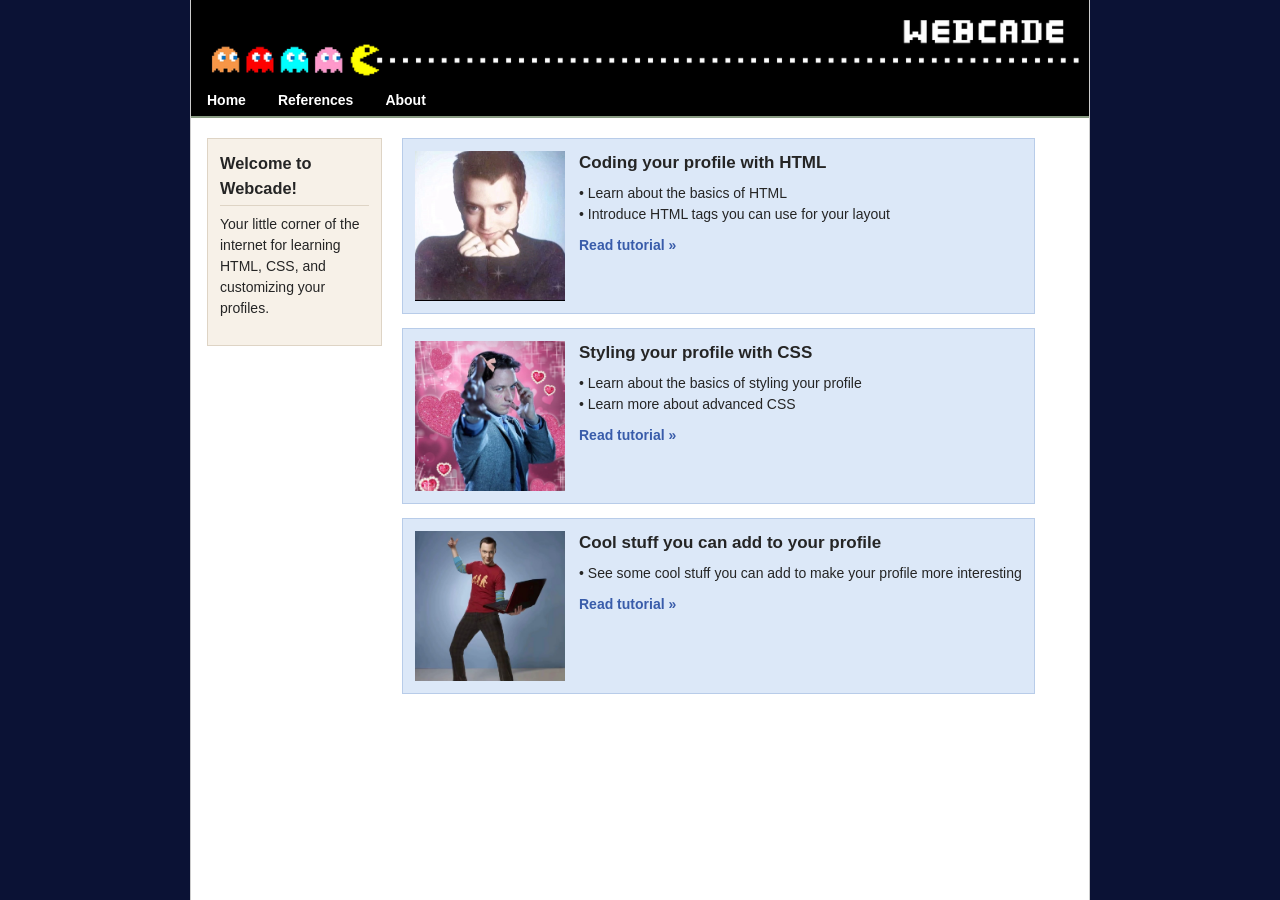
<file: index.html>
<!DOCTYPE html>
<html lang="en">

<head>
    <meta charset="UTF-8">
    <meta name="viewport" content="width=device-width, initial-scale=1.0">
    <title>Webcade</title>

    <link rel="stylesheet" href="./css/home.css">
    <link rel="stylesheet" href="./css/global.css">
</head>

<body>
    <div class="main-container">

        <!-- Website Banner -->
        <div class="header">
            <img src="./assets/main-header.png">
        </div>

        <!-- Main Navigation -->
        <div class="nav-bar">
            <ul class="links">
                <li><a href="index.html">Home</a></li>
                <li><a href="references.html">References</a></li>
                <li><a href="about.html">About</a></li>
            </ul>
        </div>

        <!-- Page content -->
        <div class="content-layout">
            <aside class="sidebar">
                <h3>Welcome to Webcade!</h3>
                <p>Your little corner of the internet for learning
                    HTML, CSS, and customizing your profiles.
                </p>
            </aside>

            <!-- Main Blog Listings -->
            <section class="blog-list">

                <artcle class="blog-card" id="html-blog">
                    <img src="./assets/elijah.jpg" alt="HTML thumbail">
                    <div class="blog-info">
                        <h2>Coding your profile with HTML</h2>
                        <p>
                            • Learn about the basics of HTML <br>
                            • Introduce HTML tags you can use for your layout <br>
                        </p>
                        <a href="./blogs/html/getting-started.html">
                            Read tutorial &raquo;
                        </a>
                    </div>
                </artcle>

                <artcle class="blog-card" id="css-blog">
                    <img src="./assets/charles.jpg" alt="CSS thumbail">
                    <div class="blog-info">
                        <h2>Styling your profile with CSS</h2>
                        <p>
                            • Learn about the basics of styling your profile <br>
                            • Learn more about advanced CSS <br>
                        </p>
                        <a href="./blogs/css/css-basics.html">
                            Read tutorial &raquo;
                        </a>
                    </div>
                </artcle>

                <artcle class="blog-card" id="html-blog">
                    <img src="./assets/sheldon.jpg" alt="Profile customization thumbail">
                    <div class="blog-info">
                        <h2>Cool stuff you can add to your profile</h2>
                        <p>
                            • See some cool stuff you can add to make your profile more interesting <br>
                        </p>
                        <a href="./blogs/profile-customization/custom.html">
                            Read tutorial &raquo;
                        </a>
                    </div>
                </artcle>
            </section>
        </div>
</body>
</html>
</file>
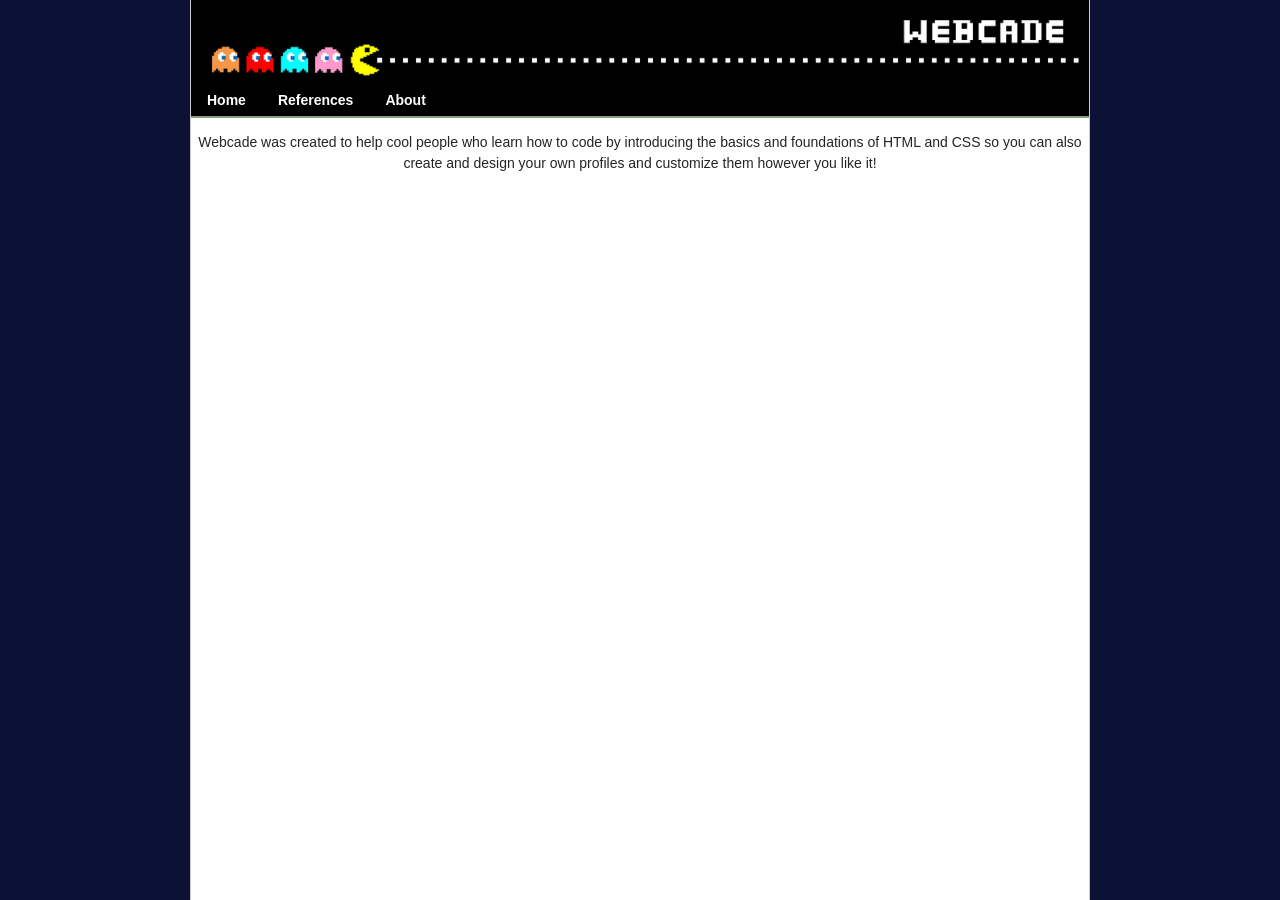
<file: about.html>
<!DOCTYPE html>
<html lang="en">

<head>
    <meta charset="UTF-8">
    <meta name="viewport" content="width=device-width, initial-scale=1.0">
    <title>Webcade | About</title>

    <link rel="stylesheet" href="./css/home.css">
    <link rel="stylesheet" href="./css/global.css">
</head>

<body>
    <div class="main-container">

        <!-- Website Banner -->
        <div class="header">
            <img src="./assets/main-header.png">
        </div>

        <!-- Main Navigation -->
        <div class="nav-bar">
            <ul class="links">
                <li><a href="index.html">Home</a></li>
                <li><a href="references.html">References</a></li>
                <li><a href="about.html">About</a></li>
            </ul>
        </div>

        <!-- Main Content -->
        <div class="about-page">

        <center>
            <p> Webcade was created to help cool people who learn how to code by introducing
                the basics and foundations of HTML and CSS so you can also create and design
                your own profiles and customize them however you like it!
            </p>
        </center>
        </div>
</body>
</html>
</file>
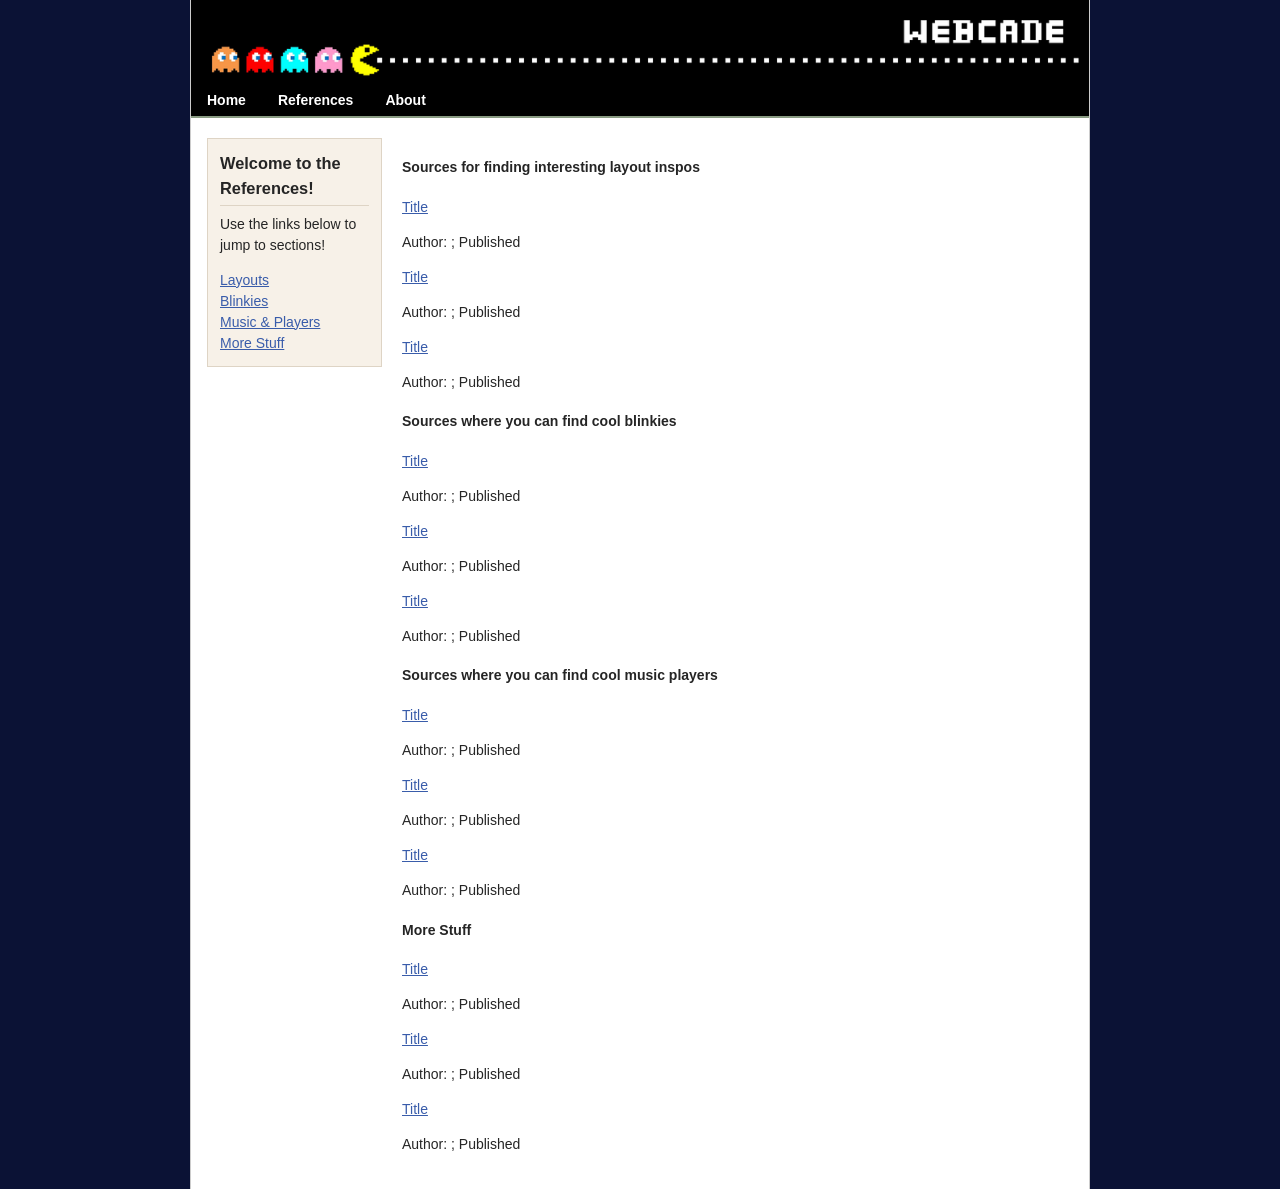
<file: references.html>
<!DOCTYPE html>
<html lang="en">

<head>
    <meta charset="UTF-8">
    <meta name="viewport" content="width=device-width, initial-scale=1.0">
    <title>Webcade</title>

    <link rel="stylesheet" href="./css/home.css">
    <link rel="stylesheet" href="./css/global.css">
</head>

<body>
    <div class="main-container">

        <!-- Website Banner -->
        <div class="header">
            <img src="./assets/main-header.png">
        </div>

        <!-- Main Navigation -->
        <div class="nav-bar">
            <ul class="links">
                <li><a href="index.html">Home</a></li>
                <li><a href="references.html">References</a></li>
                <li><a href="about.html">About</a></li>
            </ul>
        </div>

        <!-- Page content -->
        <div class="content-layout">
            <aside class="sidebar">
                <h3>Welcome to the References!</h3>
                <p>Use the links below to jump to sections!</p>
                <a href="#layouts">Layouts</a><br>
                <a href="#blinkies">Blinkies</a><br>
                <a href="#music&players">Music & Players</a><br>
                <a href="#stuff">More Stuff</a><br>
            </aside>

            <!-- Main Content -->
            <section class="references-content">
                <h4 id="layouts">Sources for finding interesting layout inspos</h4>
                    <a href="link" target="_blank" rel="noopener noreferrer">Title</a><p>Author: ; Published</p>
                    <a href="link" target="_blank" rel="noopener noreferrer">Title</a><p>Author: ; Published</p>
                    <a href="link" target="_blank" rel="noopener noreferrer">Title</a><p>Author: ; Published</p>

                <h4 id="blinkies">Sources where you can find cool blinkies</h4>
                    <a href="link" target="_blank" rel="noopener noreferrer">Title</a><p>Author: ; Published</p>
                    <a href="link" target="_blank" rel="noopener noreferrer">Title</a><p>Author: ; Published</p>
                    <a href="link" target="_blank" rel="noopener noreferrer">Title</a><p>Author: ; Published</p>

                <h4 id="music&players">Sources where you can find cool music players</h4>
                    <a href="link" target="_blank" rel="noopener noreferrer">Title</a><p>Author: ; Published</p>
                    <a href="link" target="_blank" rel="noopener noreferrer">Title</a><p>Author: ; Published</p>
                    <a href="link" target="_blank" rel="noopener noreferrer">Title</a><p>Author: ; Published</p>

                <h4 id="stuff">More Stuff</h4>
                    <a href="link" target="_blank" rel="noopener noreferrer">Title</a><p>Author: ; Published</p>
                    <a href="link" target="_blank" rel="noopener noreferrer">Title</a><p>Author: ; Published</p>
                    <a href="link" target="_blank" rel="noopener noreferrer">Title</a><p>Author: ; Published</p>
            </section>
        </div>
</body>
</html>
</file>
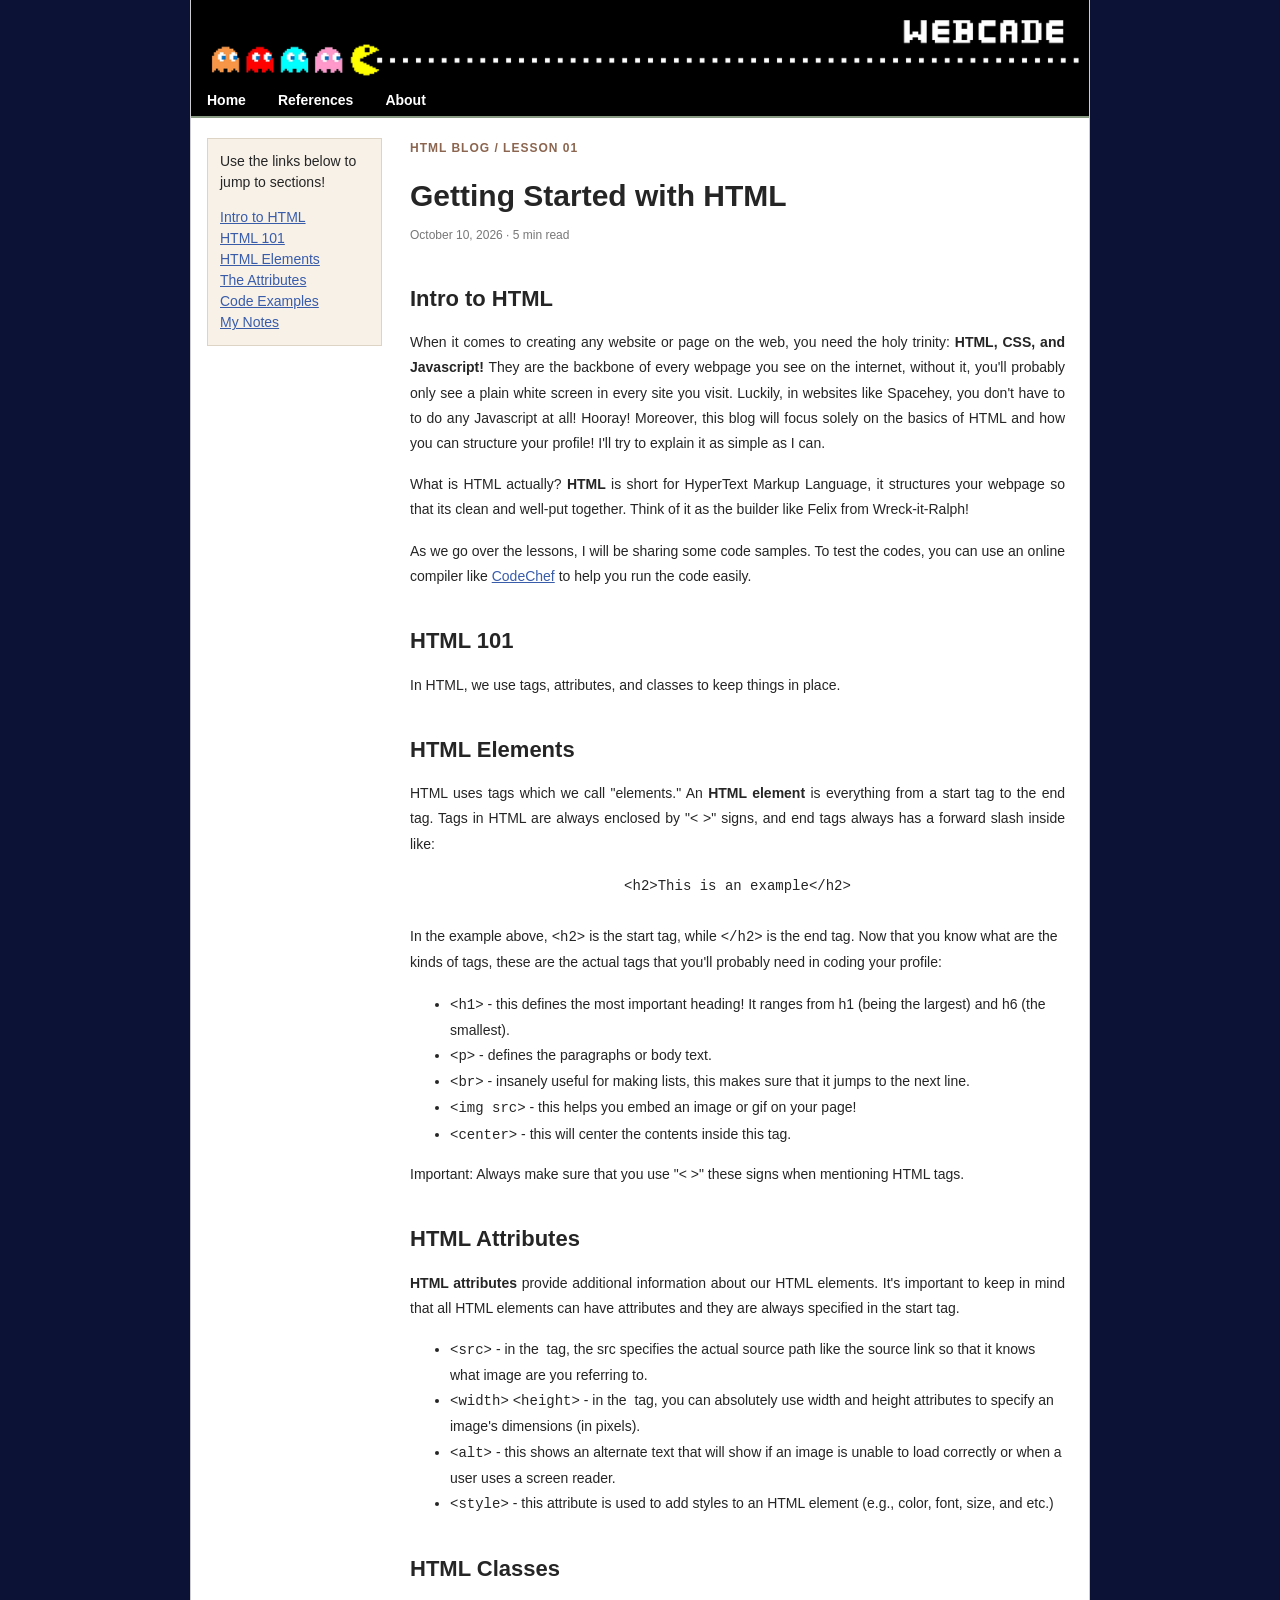
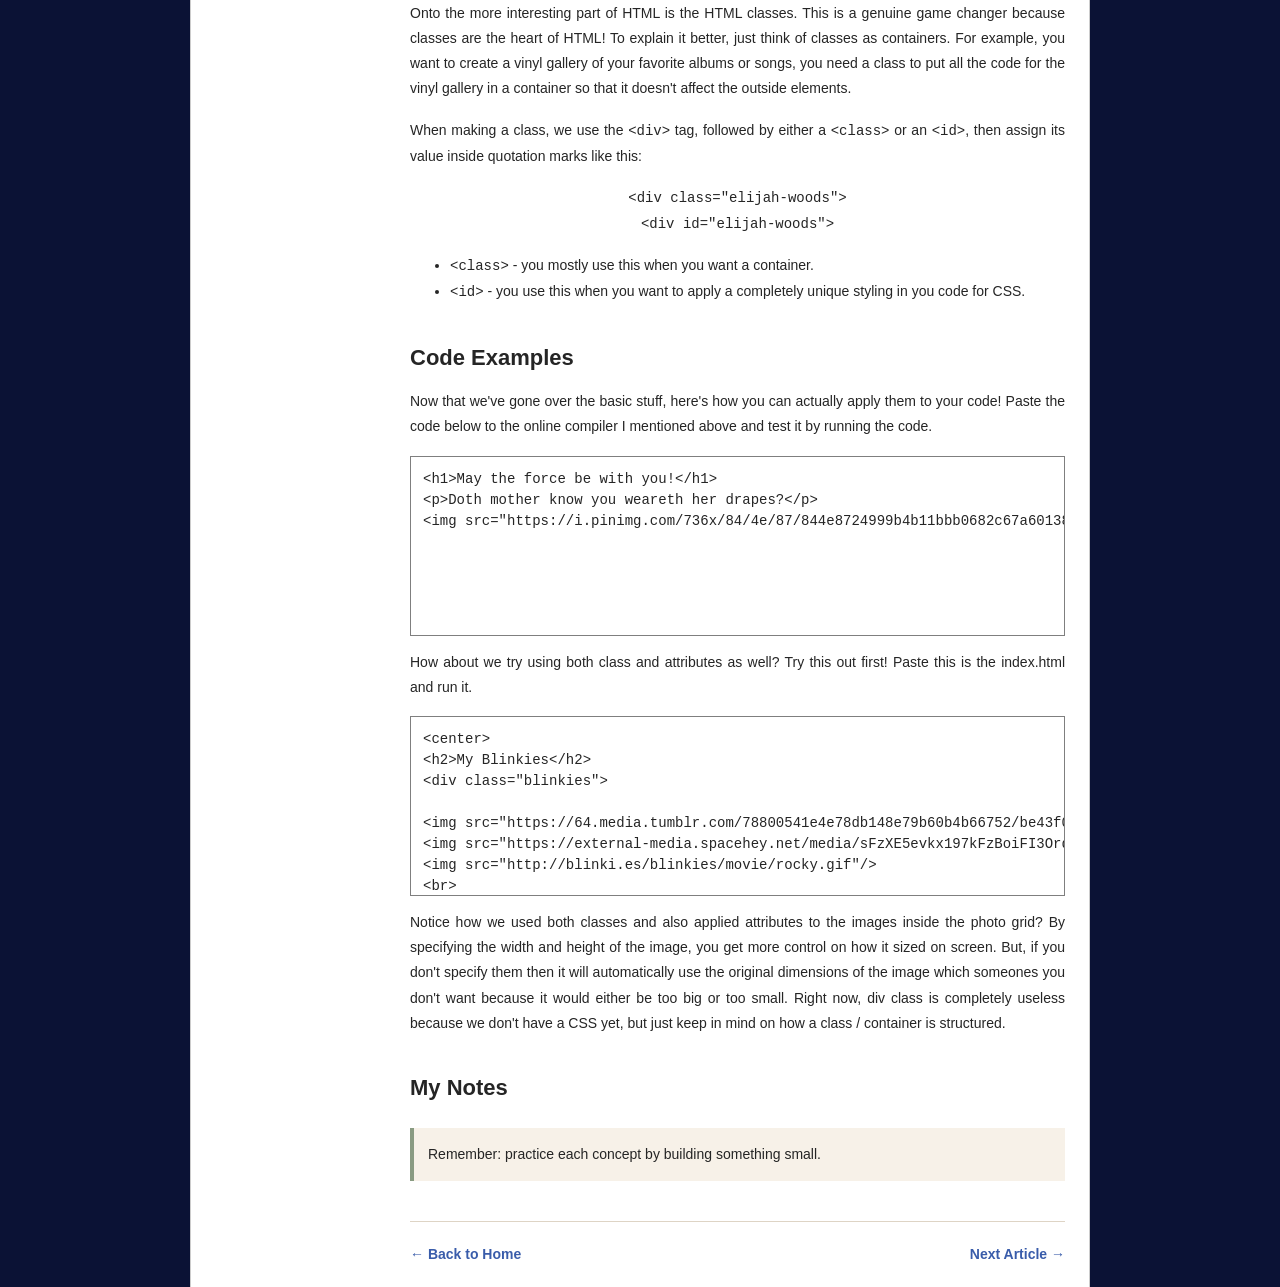
<file: blogs/html/getting-started.html>
<!DOCTYPE html>
<html lang="en">

<head>
    <meta charset="UTF-8">
    <meta name="viewport" content="width=device-width, initial-scale=1.0">
    <title>Webcade | HTML</title>

    <link rel="stylesheet" href="../../css/home.css">
    <link rel="stylesheet" href="../../css/global.css">
    <link rel="stylesheet" href="../../css/articles.css">
</head>

<body>
    <div class="main-container">

        <!-- Website Banner -->
        <div class="header">
            <img src="../../assets/main-header.png">
        </div>

        <!-- Main Navigation -->
        <div class="nav-bar">
            <ul class="links">
                <li><a href="../../index.html">Home</a></li>
                <li><a href="../../references.html">References</a></li>
                <li><a href="../../about.html">About</a></li>
            </ul>
        </div>

        <!-- Page content -->
        <div class="content-layout">
            <aside class="sidebar">
                <p>Use the links below to jump to sections!</p>
                <a href="#intro">Intro to HTML</a><br>
                <a href="#basics">HTML 101</a><br>
                <a href="#tags">HTML Elements</a><br>
                <a href="#attributes">The Attributes</a><br>
                <a href="#examples">Code Examples</a><br>
                <a href="#notes">My Notes</a><br>
            </aside>

            <!-- Main Content -->

            <!-- Main article -->
            <article class="article">

                <header class="article-header">
                    <p class="article-category">HTML Blog / Lesson 01</p>

                    <h1 class="article-title">
                        Getting Started with HTML
                    </h1>

                    <p class="article-meta">
                        October 10, 2026 · 5 min read
                    </p>
                </header>

                <section id="introduction">
                    <h2>Intro to HTML</h2>

                    <p>
                        When it comes to creating any website or page on the web, you need the holy trinity: <b>HTML,
                        CSS, and Javascript!</b> They are the backbone of every webpage you see on the internet, without it, you'll probably only
                        see a plain white screen in every site you visit. Luckily, in websites like Spacehey, you don't have to to do any 
                        Javascript at all! Hooray! Moreover, this blog will focus solely on the basics of HTML and how you can structure your profile! I'll
                        try to explain it as simple as I can.
                    </p>

                    <p>
                        What is HTML actually? <b>HTML</b> is short for HyperText Markup Language, it structures your webpage so that its clean and
                        well-put together. Think of it as the builder like Felix from Wreck-it-Ralph!
                    </p>

                    <p>
                    <p>As we go over the lessons, I will be sharing some code samples. To test the codes, you can use an
                        online compiler like <a href="https://www.codechef.com/html-online-compiler"
                            target="_blank">CodeChef</a> to help you run the code easily.</p>
                    </p>
                </section>

                <section id="basics">
                    <h2>HTML 101</h2>

                    <p>
                        In HTML, we use tags, attributes, and classes to keep things in place.
                    </p>
                </section>

                <section id="tags">
                    <h2>HTML Elements</h2>

                    <p>
                        HTML uses tags which we call "elements." An <b>HTML element</b> is everything from a start tag to the end
                        tag. Tags in HTML are always enclosed by "< >" signs, and end tags always has a forward slash inside like:
                        <center><code>&lt;h2&gt;This is an example&lt;/h2&gt;</code></center> <br>

                        In the example above, <code>&lt;h2&gt;</code> is the start tag, while <code>&lt;/h2&gt;</code> is the end tag.
                        Now that you know what are the kinds of tags, these are the actual tags that you'll probably need in coding your profile:
                    </p>
                    <ul>
                        <li> <code>&lt;h1&gt;</code> - this defines the most important heading! It ranges from h1 (being
                            the largest) and h6 (the smallest).</li>
                        <li> <code>&lt;p&gt;</code> - defines the paragraphs or body text.</li>
                        <li> <code>&lt;br&gt;</code> - insanely useful for making lists, this makes sure that it jumps
                            to the next line.</li>
                        <li><code>&lt;img src&gt;</code> - this helps you embed an image or gif on your page!</li>
                        <li><code>&lt;center&gt;</code> - this will center the contents inside this tag.</li>
                    </ul>

                    <p>Important: Always make sure that you use "< >" these signs when mentioning HTML tags.</p>
                </section>

                <section id="attributes">
                    <h2>HTML Attributes</h2>

                    <p>
                        <b>HTML attributes</b> provide additional information about our HTML elements. It's important to keep
                        in mind that all HTML elements can have attributes and they are always specified in the start tag.
                    </p>

                    <ul>
                        <li> <code>&lt;src&gt;</code> - in the <img> tag, the src specifies the actual source path like
                            the source link so that it knows what image are you referring to.</li>
                        <li> <code>&lt;width&gt;</code> <code>&lt;height&gt;</code> - in the <img> tag, you can
                            absolutely use width and height attributes to specify an image's dimensions (in pixels).
                        </li>
                        <li> <code>&lt;alt&gt;</code> - this shows an alternate text that will show if an image is
                            unable to load correctly or when a user uses a screen reader. </li>
                        <li><code>&lt;style&gt;</code> - this attribute is used to add styles to an HTML element (e.g.,
                            color, font, size, and etc.)</li>
                    </ul>
                </section>

                <section id="classes">
                    <h2>HTML Classes</h2>

                    <p>
                        Onto the more interesting part of HTML is the HTML classes. This is a genuine game changer
                        because classes are the heart of HTML! To explain it
                        better, just think of classes as containers. For example, you want to create a vinyl gallery of
                        your favorite albums or songs, you need a class
                        to put all the code for the vinyl gallery in a container so that it doesn't affect the outside
                        elements.
                    </p>
                    <p>
                        When making a class, we use the <code>&lt;div&gt;</code> tag, followed by either a
                        <code>&lt;class&gt;</code> or an <code>&lt;id&gt;</code>, then
                        assign its value inside quotation marks like this: <br>
                        <center><code>&lt;div class="elijah-woods"&gt;</code></center>
                        <center><code>&lt;div id="elijah-woods"&gt;</code></center>
                    </p>

                    <ul>
                        <li> <code>&lt;class&gt;</code> - you mostly use this when you want a container.</li>
                        <li> <code>&lt;id&gt;</code> - you use this when you want to apply a completely unique styling
                            in you code for CSS.</li>
                    </ul>
                </section>

                <section id="examples">
                    <h2>Code Examples</h2>

                    <p>Now that we've gone over the basic stuff, here's how you can actually apply them to your code!
                        Paste the code below to the online compiler I mentioned above and test it by running the code.
                    </p>
                    <pre><code>&lt;h1&gt;May the force be with you!&lt;/h1&gt;<br>&lt;p&gt;Doth mother know you weareth her drapes?&lt;/p&gt;<br>&lt;img src="https://i.pinimg.com/736x/84/4e/87/844e8724999b4b11bbb0682c67a60138.jpg"&gt;</code></pre>

                    <p>How about we try using both class and attributes as well? Try this out first! Paste this is the index.html and run it.</p>
        
                    <pre><code>&lt;center&gt;
&lt;h2&gt;My Blinkies&lt;/h2&gt;
&lt;div class="blinkies"&gt;

&lt;img src="https://64.media.tumblr.com/78800541e4e78db148e79b60b4b66752/be43f0b793a96886-16/s250x400/da4d0cf307efc890fada8dd01466cf2b5a0d9456.webp"/&gt;
&lt;img src="https://external-media.spacehey.net/media/sFzXE5evkx197kFzBoiFI3OrdeXKMZBvUc-s07_nOz-w=/https://i.ibb.co/Ldk3gLFz/tumblr-f6848f688e5dee815f974ac64a79ce15-eb27c61d-250.gif"/&gt;
&lt;img src="http://blinki.es/blinkies/movie/rocky.gif"/&gt;
&lt;br&gt;
&lt;br&gt;

&lt;h2&gt;My Photo Grid&lt;/h2&gt;
&lt;div class="photo-window"&gt;
    &lt;div class="photo-grid"&gt;
        &lt;img src="https://i.pinimg.com/736x/0c/0e/4c/0c0e4cf79680400c07d5d06b7b6d49da.jpg" width="200" height="200"&gt;
        &lt;img src="https://i.pinimg.com/736x/a1/89/5d/a1895d74ef703d6916d6d73152724814.jpg" width="200" height="200"&gt;
        &lt;img src="https://i.pinimg.com/736x/df/94/03/df9403ebaeb327540ec2afa0fe25d5a9.jpg" width="200" height="200"&gt;
        
        &lt;img src="https://i.pinimg.com/736x/0c/0e/4c/0c0e4cf79680400c07d5d06b7b6d49da.jpg" width="200" height="200"&gt;
        &lt;img src="https://i.pinimg.com/736x/a1/89/5d/a1895d74ef703d6916d6d73152724814.jpg" width="200" height="200"&gt;
        &lt;img src="https://i.pinimg.com/736x/df/94/03/df9403ebaeb327540ec2afa0fe25d5a9.jpg" width="200" height="200"&gt;
        
        &lt;img src="https://i.pinimg.com/736x/0c/0e/4c/0c0e4cf79680400c07d5d06b7b6d49da.jpg" width="200" height="200"&gt;
        &lt;img src="https://i.pinimg.com/736x/a1/89/5d/a1895d74ef703d6916d6d73152724814.jpg" width="200" height="200"&gt;
        &lt;img src="https://i.pinimg.com/736x/df/94/03/df9403ebaeb327540ec2afa0fe25d5a9.jpg" width="200" height="200"&gt;
    &lt;/div&gt;
&lt;/div&gt;
&lt;/center&gt;</code></pre>

                    <p>
                        Notice how we used both classes and also applied attributes to the images inside the photo grid? By specifying the width and height of 
                        the image, you get more control on how it sized on screen. But, if you don't specify them then it will automatically use the original 
                        dimensions of the image which someones you don't want because it would either be too big or too small. Right now, div class is completely 
                        useless because we don't have a CSS yet, but just keep in mind on how a class / container is structured.
                </p>
                <section id="notes">
                    <h2>My Notes</h2>

                    <div class="article-note">
                        <p>
                            Remember: practice each concept by building something small.
                        </p>
                    </div>
                </section>

                <!-- Previous and next article links -->
                <nav class="article-navigation">
                    <a href="../../index.html">
                        ← Back to Home
                    </a>

                    <a href="../../blogs/css/css-basics.html">
                        Next Article →
                    </a>
                </nav>

            </article>
        </div>
</body>

</html>
<!--<pre><code>&lt;h1&gt;Hello, world!&lt;/h1&gt;</code></pre>-->
</file>
<file: css/home.css>
/* Main homepage area */
.home-container {
    flex: 1;
    min-width: 0;
}

.home-container h1 {
    margin: 0 0 5px;
    font-size: 26px;
}

.intro {
    margin-top: 0;
    margin-bottom: 20px;
}

/* Stack the blog cards vertically */
.blog-list {
    display: flex;
    flex-direction: column;
    gap: 14px;
}

/* Individual blog card */
.blog-card {
    display: flex;
    align-items: stretch;
    gap: 14px;
    padding: 12px;
    background-color: #dce8f8;
    border: 1px solid #b8cce9;
}

/* Thumbnail */
.blog-card > img {
    flex: 0 0 150px;
    width: 150px;
    height: 150px;
    object-fit: cover;
}

/* Card text */
.blog-info {
    flex: 1;
    min-width: 0;
}

.blog-info h2 {
    margin: 0 0 8px;
    font-size: 17px;
    line-height: 1.4;
}

.blog-info p {
    margin: 0 0 10px;
}

.blog-info a {
    font-weight: bold;
    text-decoration: none;
}

.blog-info a:hover {
    text-decoration: underline;
}
</file>
<file: css/global.css>
/* Basic reset */
* {
    box-sizing: border-box;
}

body {
    margin: 0;
    font-family: Arial, sans-serif;
    font-size: 14px;
    line-height: 1.5;
    color: #252525;
    background-color: #0B1235;
}

/* Center the entire website */
.main-container {
    width: 100%;
    max-width: 900px;
    min-height: 100vh;
    margin: 0 auto;
    background-color: #ffffff;
    border-left: 1px solid #cccccc;
    border-right: 1px solid #cccccc;
}

.about-page {
    margin: 0 auto;
}

/* Header banner */
.header img {
    display: block;
    width: 100%;
    height: auto;
}

/* Horizontal navigation bar */
.nav-bar {
    background-color: black;
    border-bottom: 2px solid #899b82;
}

.links {
    display: flex;
    flex-wrap: wrap;
    gap: 0;
    list-style: none;
    margin: 0;
    padding: 0;
}

.links a {
    display: block;
    padding: 5px 16px;
    color: white;
    text-decoration: none;
    font-weight: bold;
}

.links a:hover {
    color: yellow;
    text-decoration: underline;
}

/* Sidebar and main content */
.content-layout {
    display: flex;
    align-items: flex-start;
    gap: 20px;
    padding: 20px 16px;
}

/* Left sidebar */
.sidebar {
    flex: 0 0 175px;
    min-width: 0;
    padding: 12px;
    background-color: #f7f1e8;
    border: 1px solid #ded4c5;
}

.sidebar h3 {
    margin: 0 0 8px;
    padding-bottom: 4px;
    border-bottom: 1px solid #ded4c5;
}

.sidebar p {
    margin-top: 0;
}

.sidebar ul {
    padding-left: 18px;
}

.sidebar li {
    margin-bottom: 5px;
}

/* General links */
a {
    color: #395caa;
}

a:hover {
    color: #8b654f;
}

/* Footer */
.footer {
    padding: 14px;
    text-align: center;
    background-color: #f7f1e8;
    border-top: 1px solid #ded4c5;
}

.footer p {
    margin: 0;
}

/* Responsive layout for phones */
@media (max-width: 600px) {
    .content-layout {
        flex-direction: column;
    }

    .sidebar {
        flex-basis: auto;
        width: 100%;
    }

    .home-container {
        width: 100%;
    }

    .blog-card {
        flex-direction: column;
    }

    .blog-card > img {
        width: 100%;
        height: 180px;
    }
}
</file>
<file: css/articles.css>
/* =========================
   ARTICLE LAYOUT
========================= */

.article {
    flex: 1;
    min-width: 0;
    padding: 0 8px;
    line-height: 1.8;
    overflow-wrap: break-word;
}

.article-header {
    margin-bottom: 24px;
    /* border-bottom removed for minimalist look */
}

.article-category {
    margin: 0 0 8px;
    color: #8b654f;
    font-size: 12px;
    font-weight: bold;
    text-transform: uppercase;
    letter-spacing: 1px;
}

.article-title {
    margin: 0 0 10px;
    color: #252525;
    font-size: 30px;
    line-height: 1.3;
}

.article-meta {
    margin: 0;
    color: #777;
    font-size: 12px;
}

/* =========================
   ARTICLE TEXT
========================= */

.article h2 {
    margin: 32px 0 12px;
    color: #252525;
    font-size: 22px;
    scroll-margin-top: 20px;
}

.article h3 {
    margin: 24px 0 8px;
    color: #493a32;
    font-size: 17px;
}

.article p {
    margin: 0 0 16px;
    text-align: justify;
}

.article a {
    color: #395caa;
}

.article a:hover {
    color: #8b654f;
}

.article section {
    scroll-margin-top: 20px;
}

/* =========================
   CODE BLOCKS
========================= */

.article pre {
    max-width: 100%;
    height: 180px;
    padding: 12px;
    overflow: auto;
    background-color: #ffffff;
    color: #252525;
    border: 1px solid #7f7f7f;
    border-radius: 0;
    font-size: 14px;
    line-height: 1.5;
}

.article code {
    font-family: Consolas, "Courier New", monospace;
}

/* =========================
   NOTES
========================= */

.article-note {
    margin: 20px 0;
    padding: 14px;
    background-color: #f7f1e8;
    border-left: 4px solid #899b82;
}

.article-note p:last-child {
    margin-bottom: 0;
}

/* =========================
   PREVIOUS / NEXT LINKS
========================= */

.article-navigation {
    display: flex;
    justify-content: space-between;
    gap: 16px;
    margin-top: 40px;
    padding-top: 20px;
    border-top: 1px solid #ded4c5; /* Kept the bottom navigation border for separation, but you can remove this too if you want it entirely line-free! */
}

.article-navigation a {
    text-decoration: none;
    font-weight: bold;
}

/* =========================
   MOBILE LAYOUT
========================= */

@media (max-width: 600px) {
    .article-title {
        font-size: 25px;
    }

    .article h2 {
        font-size: 20px;
    }

    .article-navigation {
        flex-direction: column;
    }
}
</file>
